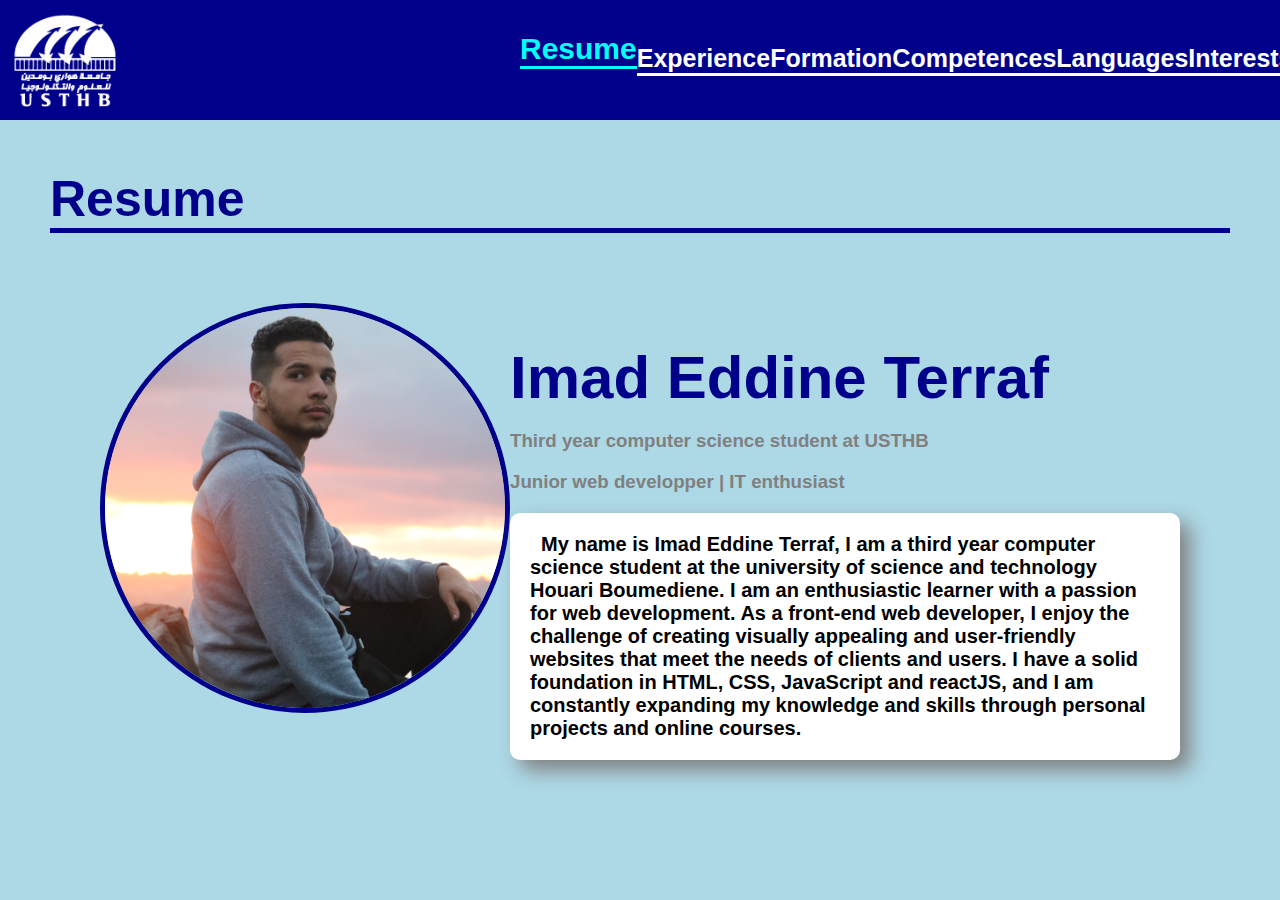
<file: pages/index.html>
<html lang="en">
<head>
    <meta charset="UTF-8">
    <meta http-equiv="X-UA-Compatible" content="IE=edge">
    <meta name="viewport" content="width=device-width, initial-scale=1.0">
    <title>Resume</title>
    <link rel="stylesheet" href="../styles/index.css">
</head>

<body>
    <div class="navBar">
        <a href="https://www.usthb.dz/fr" class="usthblink"><img src="../assets/logo-USTHB.png" alt="Logo de l'university usthb" class="logoUsthb"></a>
        

        <div class="pages">
            <a href="./index.html" class="page" id="selected">Resume</a>
            <a href="../pages/experience.html" class="page">Experience</a>
            <a href="../pages/formation.html" class="page">Formation</a>
            <a href="../pages/competences.html" class="page">Competences</a>
            <a href="../pages/languages.html" class="page">Languages</a>
            <a href="../pages/intrests.html" class="page">Interests</a>
            <a href="../pages/diverse.html" class="page">Diverse</a>
        </div>    
    </div>

    <div class="content">
        <h1 class="title">Resume</h1>
    </div>

    <div class="container">
        <div class="item1"><img src="../assets/IMG_9719.JPG" alt="my photo " id="myPhoto" ></div>
        
        <div class="item2">
            <h1 id="name">Imad Eddine Terraf</h1>
            <h3>Third year computer science student at USTHB</h3>
            <h3>Junior web developper | IT enthusiast</h3>
            <p>&nbsp; My name is Imad Eddine Terraf, I am a third year computer science student at the university of science and technology Houari Boumediene.
                I am an enthusiastic learner with a passion for web development. As a front-end web developer, I enjoy the challenge of creating visually appealing 
                and user-friendly websites that meet the needs of clients and users. I have a solid foundation in HTML, CSS, JavaScript and reactJS, and I am constantly
                expanding my knowledge and skills through personal projects and online courses.
            </p>
        </div>

        
    </div>

</body>
</html>
</file>
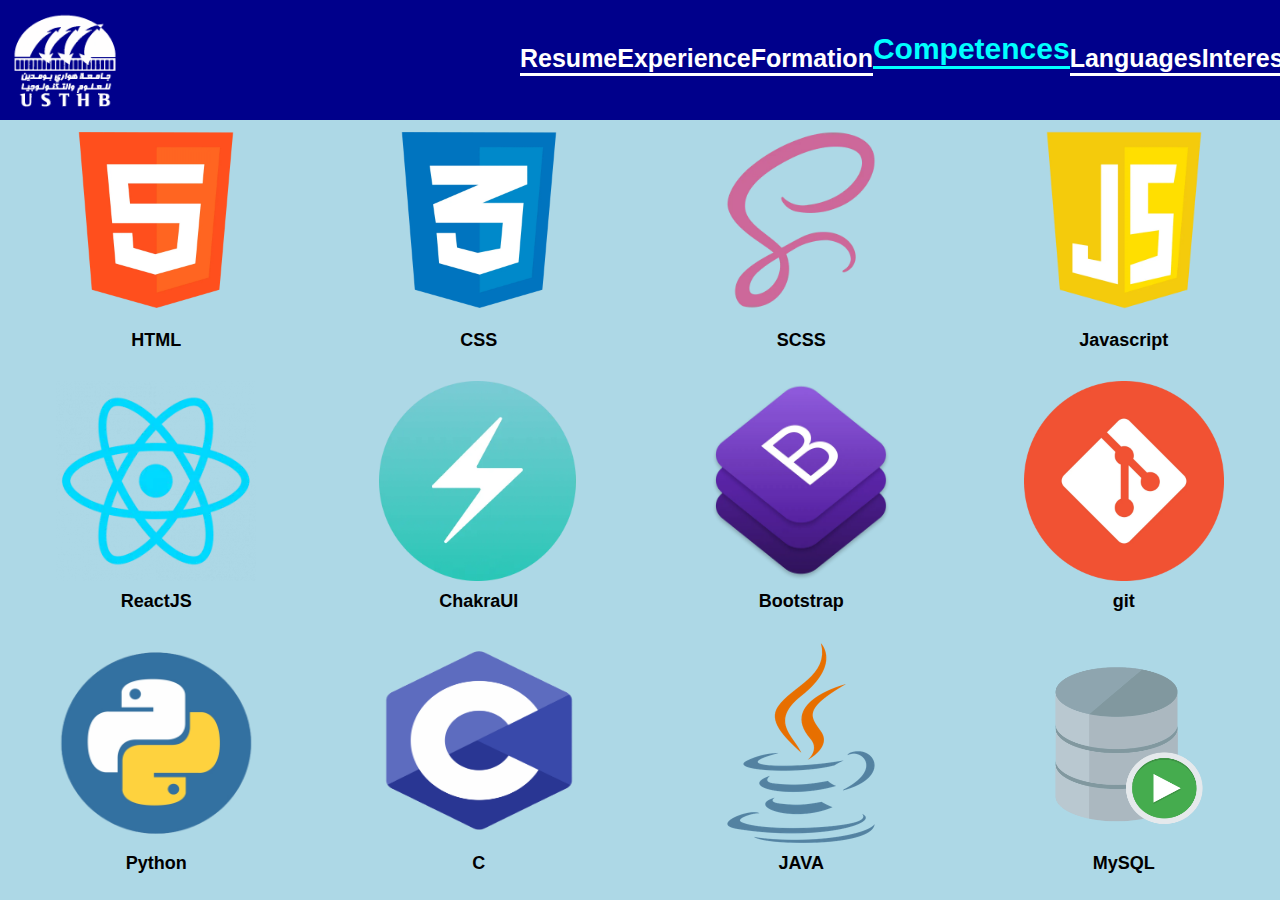
<file: pages/competences.html>
<html lang="en">
<head>
    <meta charset="UTF-8">
    <meta http-equiv="X-UA-Compatible" content="IE=edge">
    <meta name="viewport" content="width=device-width, initial-scale=1.0">
    <title>Competences</title>
    <link rel="stylesheet" href="../styles/comptences.css">
</head>
<body>
    <div class="navBar">
        <a href="https://www.usthb.dz/fr" class="usthblink"><img src="../assets/logo-USTHB.png" alt="Logo de l'university usthb" class="logoUsthb"></a>

        <div class="pages">
            <a href="../pages/index.html" class="page" >Resume</a>
            <a href="../pages/experience.html" class="page" >Experience</a>
            <a href="../pages/formation.html" class="page">Formation</a>
            <a href="./competences.html" class="page" id="selected">Competences</a>
            <a href="../pages/languages.html" class="page">Languages</a>
            <a href="../pages/intrests.html" class="page">Interests</a>
            <a href="../pages/diverse.html" class="page">Diverse</a>
        </div>    
    </div>

    <div class="content">
        <div class="grid">
            <div class="gridItem"> <img class="skill" src="../assets/html.png" ><div>HTML</div></div>
            <div class="gridItem"> <img class="skill" src="../assets/css.png" ><div>CSS</div></div>
            <div class="gridItem"> <img class="skill" src="../assets/scss.png" ><div>SCSS</div></div>
            <div class="gridItem"> <img class="skill" src="../assets/js.png" ><div>Javascript</div></div>
            <div class="gridItem"> <img class="skill" src="../assets/react.png" ><div>ReactJS</div></div>
            <div class="gridItem"> <img class="skill" src="../assets/chakra.png" ><div>ChakraUI</div></div>
            <div class="gridItem"> <img class="skill" src="../assets/bootstrap.png" ><div>Bootstrap</div></div>
            <div class="gridItem"> <img class="skill" src="../assets/git.png" ><div>git</div></div>
            <div class="gridItem"> <img class="skill" src="../assets/python.png" ><div>Python</div></div>
            <div class="gridItem"> <img class="skill" src="../assets/c.png" ><div>C</div></div>
            <div class="gridItem"> <img class="skill" src="../assets/java.png" ><div>JAVA</div></div>
            <div class="gridItem"> <img class="skill" src="../assets/sql.png" ><div>MySQL</div></div>


        </div>
    </div>
</body>
</html>
</file>
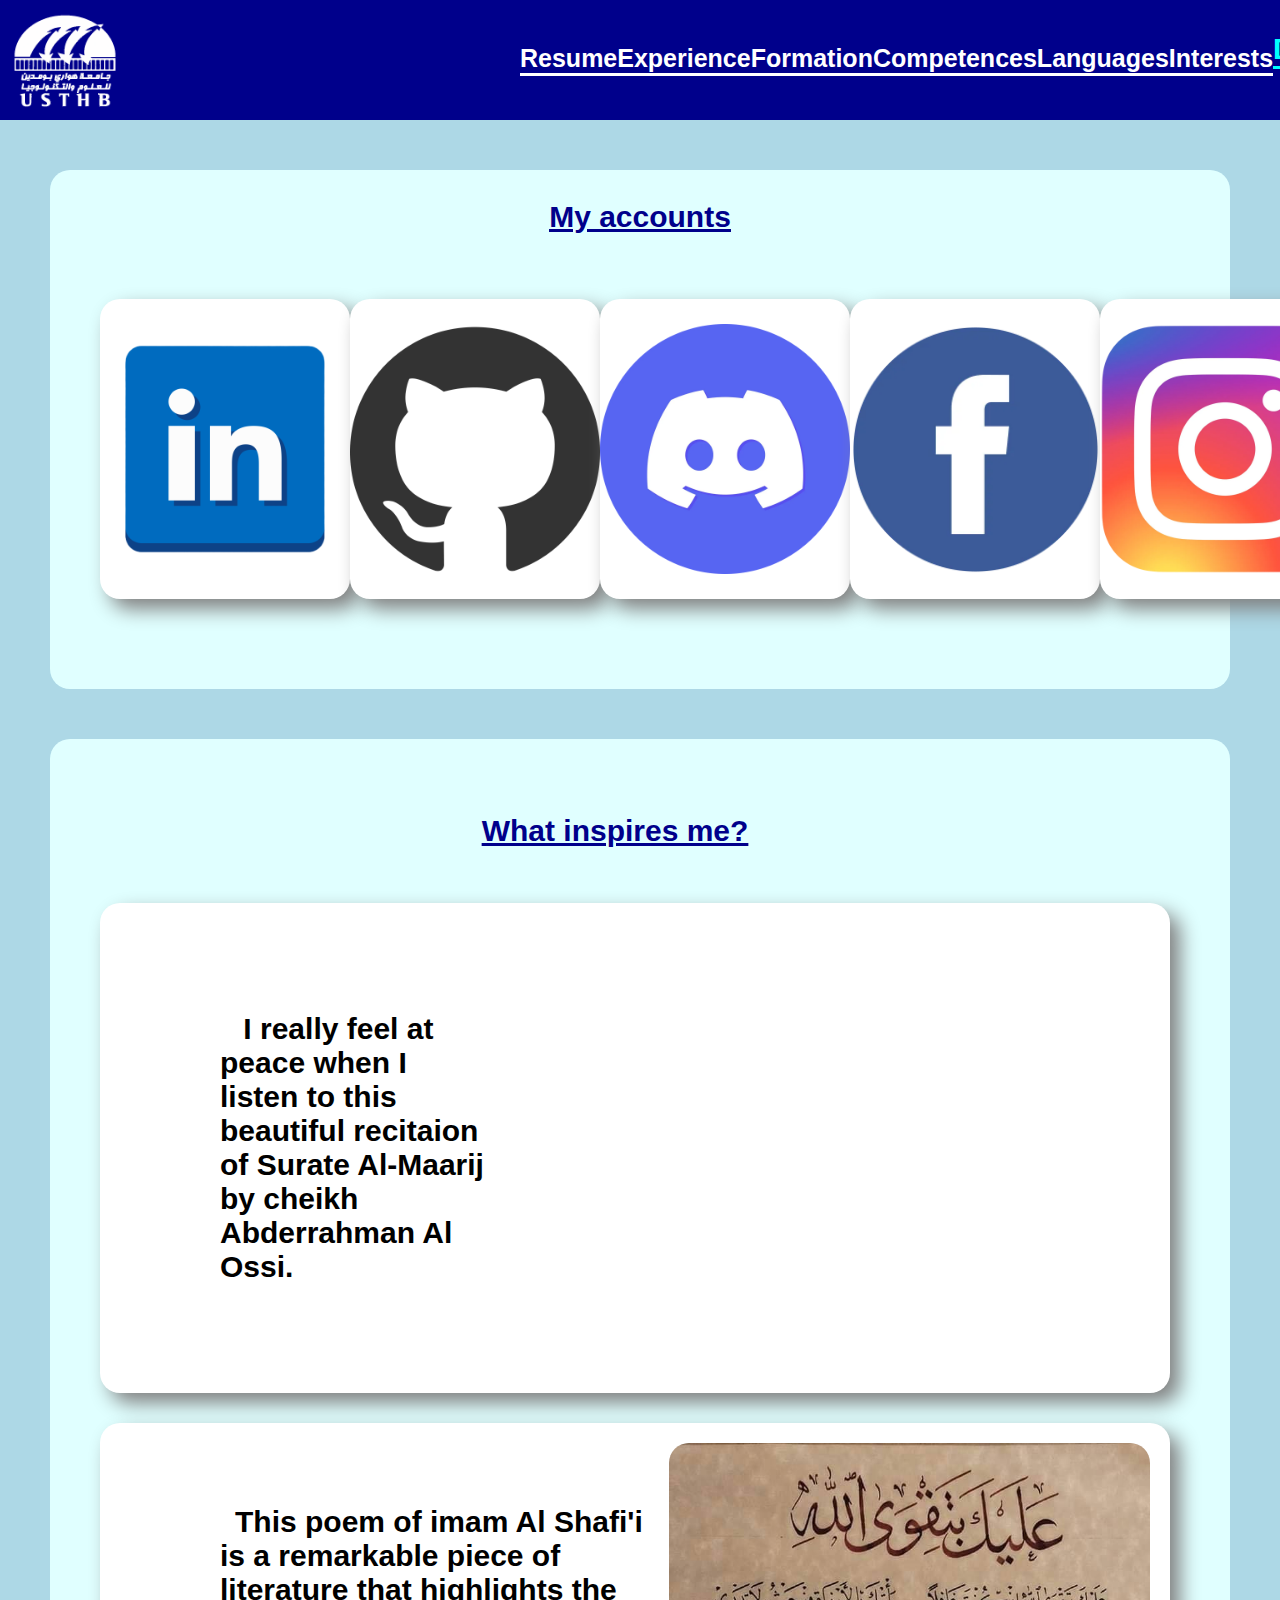
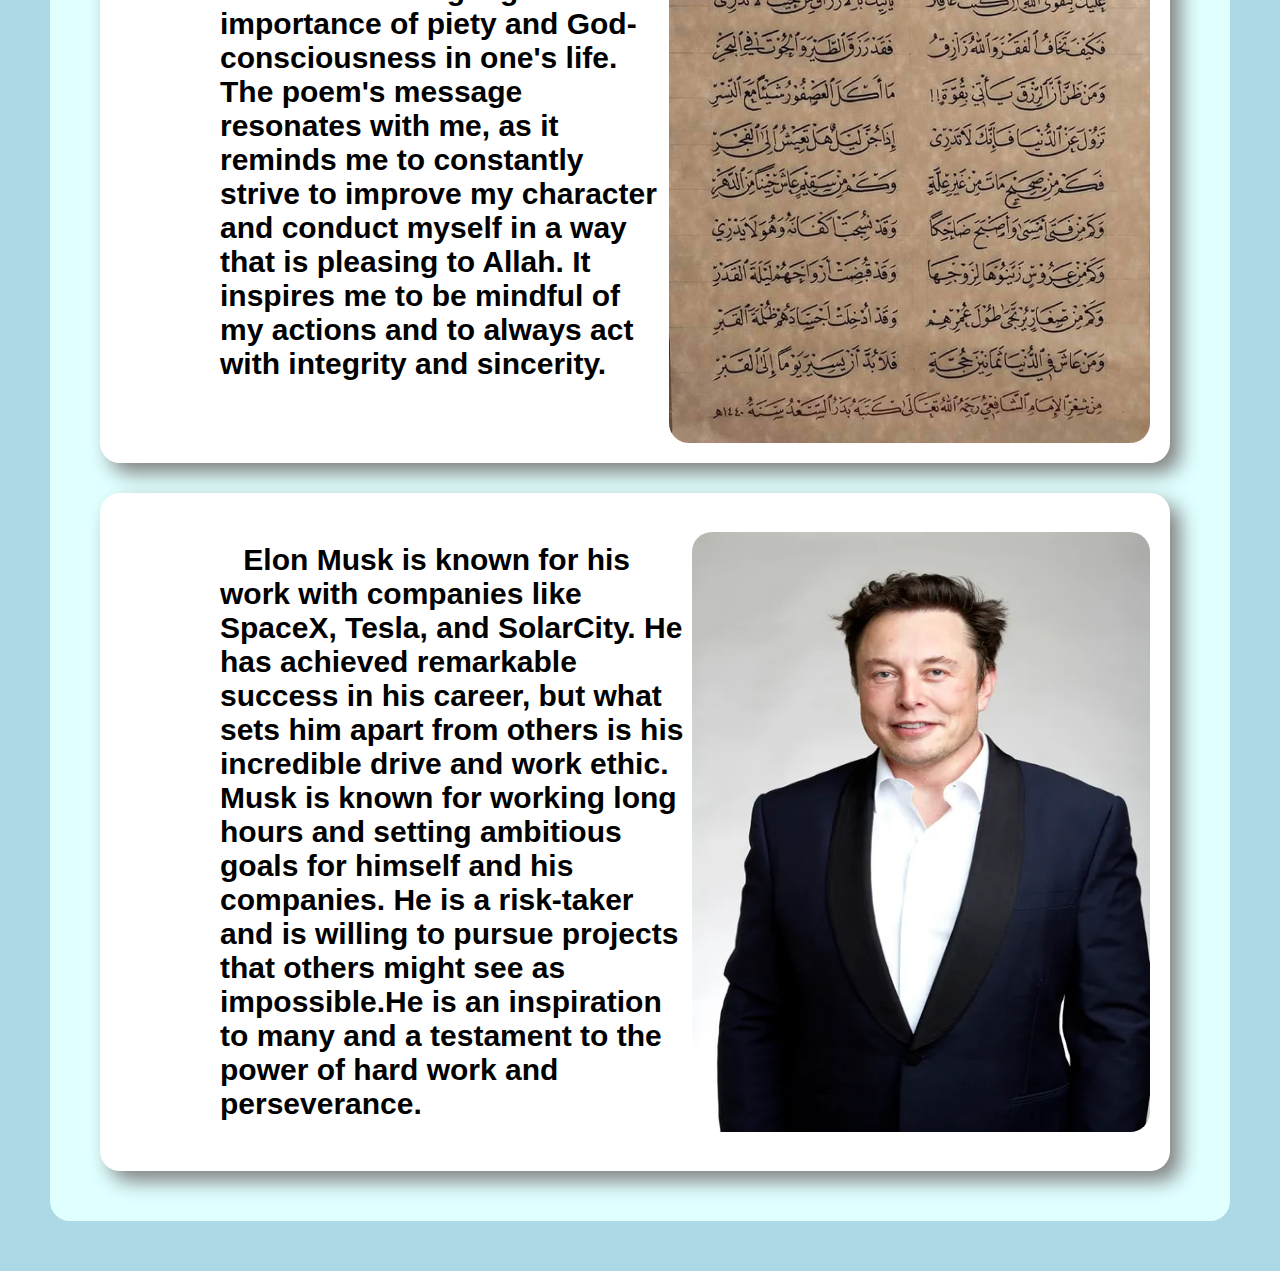
<file: pages/diverse.html>
<html lang="en">
<head>
    <meta charset="UTF-8">
    <meta http-equiv="X-UA-Compatible" content="IE=edge">
    <meta name="viewport" content="width=device-width, initial-scale=1.0">
    <title>Diverse</title>
    <link rel="stylesheet" href="../styles/diverse.css">
</head>
<body>
    <div class="navBar">
        <a href="https://www.usthb.dz/fr" class="usthblink"><img src="../assets/logo-USTHB.png" alt="Logo de l'university usthb" class="logoUsthb"></a>

        <div class="pages">
            <a href="../pages/index.html" class="page" >Resume</a>
            <a href="../pages/experience.html" class="page" >Experience</a>
            <a href="../pages/formation.html" class="page" >Formation</a>
            <a href="../pages/competences.html" class="page">Competences</a>
            <a href="../pages/languages.html" class="page">Languages</a>
            <a href="../pages/intrests.html" class="page">Interests</a>
            <a href="./diverse.html" class="page" id="selected">Diverse</a>
            
        </div>    
    </div>

    <div class="content">

        <div class="sm">
            <h2>My accounts</h2>

            <div class="accounts">
                <div class="account"><a href="https://www.linkedin.com/in/imad-eddine-terraf-745a0b201/"><img src="../assets/linkedin.png" ></a></div>
                <div class="account"><a href="https://github.com/Imad-t"><img src="../assets/github.png" ></a></div>
                <div class="account"><a href="https://discordapp.com/users/imadT#0549"><img src="../assets/discord.png" ></a></div>  
                <div class="account"><a href="https://www.facebook.com/imad.terraf/"><img src="../assets/facebook.png" ></a></div>
                <div class="account"><a href="https://www.instagram.com/i_mad.t/"><img src="../assets/ig.png" ></a></div>
                   
            </div>

        </div>

        <div class="inspirations">
            <h2>What inspires me?</h2>
            <div class="inspiration">
                <p>&ensp; I really feel at peace when I listen to this beautiful recitaion of Surate Al-Maarij by cheikh Abderrahman Al Ossi.</p>
                <iframe width="1080" height="450" src="https://www.youtube.com/embed/PG58shi8oco" title="YouTube video player" frameborder="0" allow="accelerometer; autoplay; clipboard-write; encrypted-media; gyroscope; picture-in-picture; web-share" allowfullscreen></iframe>
            </div>
            <div class="inspiration">
                <p>&ensp;This poem of imam Al Shafi'i is a remarkable piece of literature that highlights the
                   importance of piety and God-consciousness in one's life. The poem's message resonates
                   with me, as it reminds me to constantly strive to improve my character and conduct myself in
                   a way that is pleasing to Allah. It inspires me to be mindful of my actions and to always act
                   with integrity and sincerity.</p>
                <img src="../assets/taqwa.png" id="taqwa">
            </div>
            <div class="inspiration">
                <p>&ensp; Elon Musk is known for his work with companies like SpaceX, Tesla, and SolarCity. He has 
                    achieved remarkable success in his career, but what sets him apart from
                    others is his incredible drive and work ethic. Musk is known for working long hours and
                    setting ambitious goals for himself and his companies. He is a risk-taker and is willing 
                    to pursue projects that others might see as impossible.He is an inspiration to many and a 
                    testament to the power of hard work and perseverance.
                </p>
                <img src="../assets/elon.png" id="elon" >

            </div>
          
        </div>

    </div>
</body>
</html>
</file>
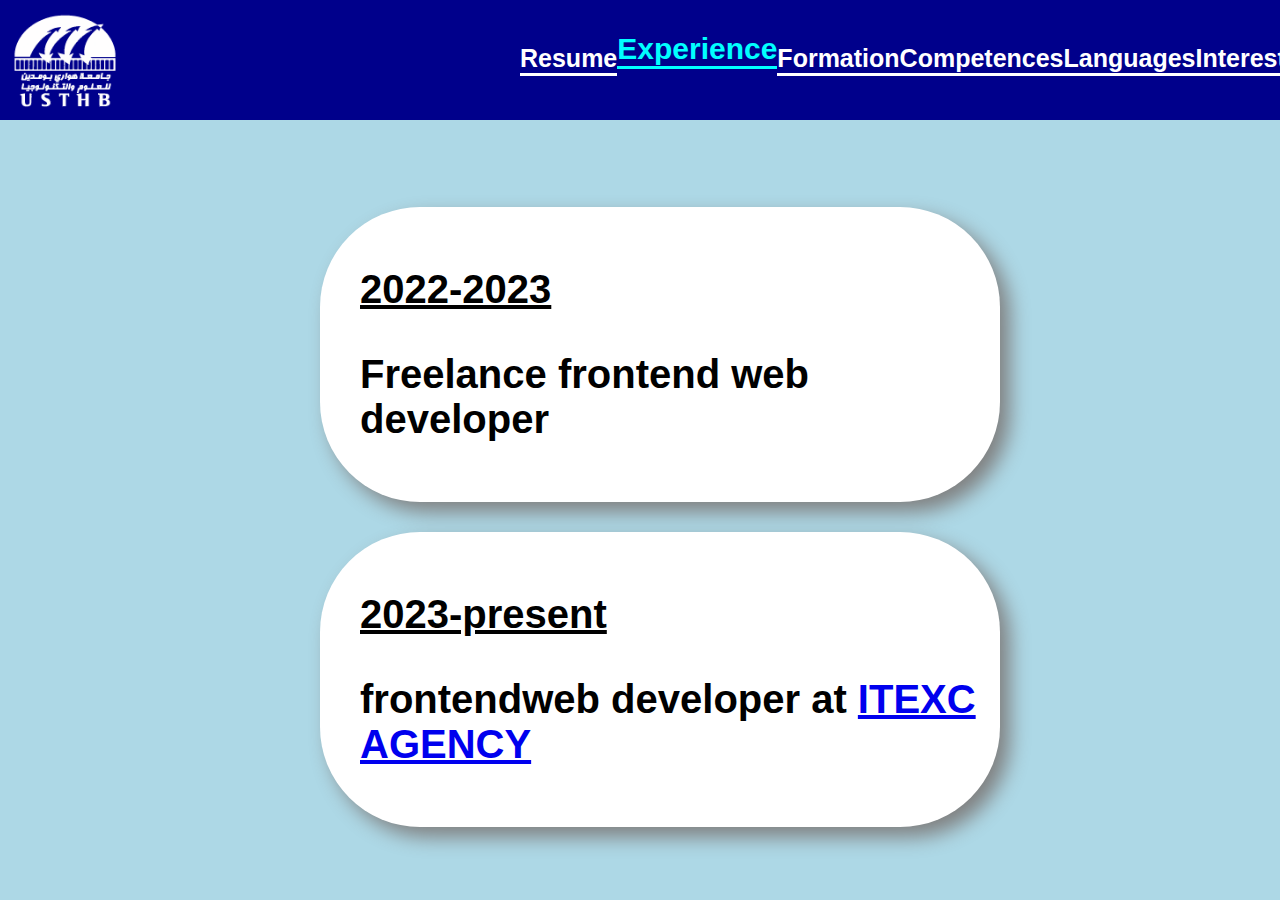
<file: pages/experience.html>
<html lang="en">
<head>
    <meta charset="UTF-8">
    <meta http-equiv="X-UA-Compatible" content="IE=edge">
    <meta name="viewport" content="width=device-width, initial-scale=1.0">
    <title>Experience</title>
    <link rel="stylesheet" href="../styles/experience.css">
</head>
<body>
    <div class="navBar">
        <a href="https://www.usthb.dz/fr" class="usthblink"><img src="../assets/logo-USTHB.png" alt="Logo de l'university usthb" class="logoUsthb"></a>

        <div class="pages">
            <a href="../pages/index.html" class="page" >Resume</a>
            <a href="./experience.html" class="page" id="selected">Experience</a>
            <a href="../pages/formation.html" class="page">Formation</a>
            <a href="../pages/competences.html" class="page">Competences</a>
            <a href="../pages/languages.html" class="page">Languages</a>
            <a href="../pages/intrests.html" class="page">Interests</a>
            <a href="../pages/diverse.html" class="page">Diverse</a>
        </div>    
    </div>

    <div class="content">
        <ul >
            <li class="line"><div class="exp"> 
                <p class="period">2022-2023</p>
                <p>Freelance frontend web developer</p>
                
            </div></li>
            <li class="line"><div class="exp">
                <p class="period">2023-present</p>
                <p>frontendweb developer at <a href="https://dz.linkedin.com/company/itexcagency">ITEXC AGENCY</a></p>
            </div></li>
        </ul>
    </div>
</body>
</html>
</file>
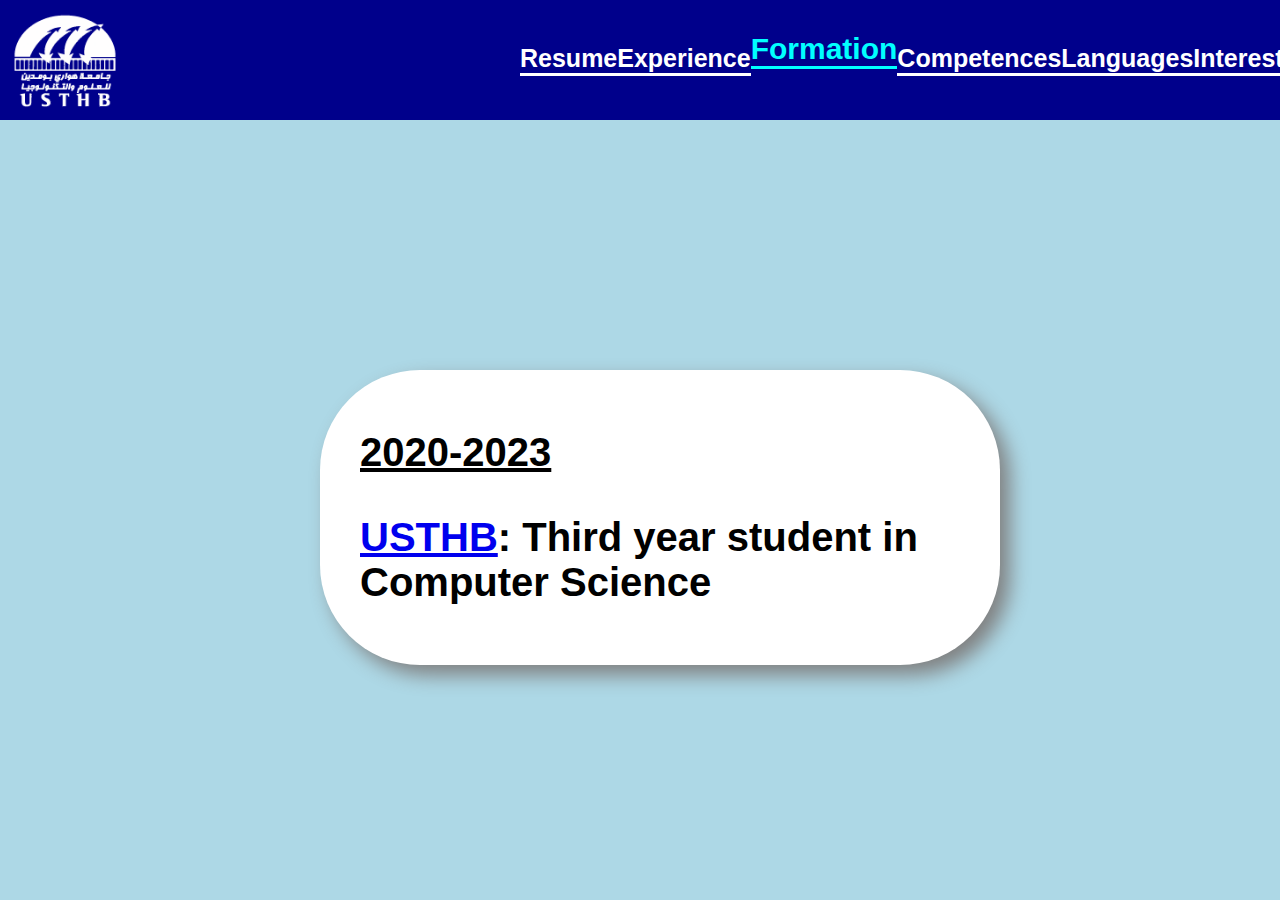
<file: pages/formation.html>
<html lang="en">
<head>
    <meta charset="UTF-8">
    <meta http-equiv="X-UA-Compatible" content="IE=edge">
    <meta name="viewport" content="width=device-width, initial-scale=1.0">
    <title>Formation</title>
    <link rel="stylesheet" href="../styles/formation.css">
</head>
<body>
    <div class="navBar">
        <a href="https://www.usthb.dz/fr" class="usthblink"><img src="../assets/logo-USTHB.png" alt="Logo de l'university usthb" class="logoUsthb"></a>

        <div class="pages">
            <a href="../pages/index.html" class="page" >Resume</a>
            <a href="../pages/experience.html" class="page" >Experience</a>
            <a href="./formation.html" class="page" id="selected">Formation</a>
            <a href="../pages/competences.html" class="page">Competences</a>
            <a href="../pages/languages.html" class="page">Languages</a>
            <a href="../pages/intrests.html" class="page">Interests</a>
            <a href="../pages/diverse.html" class="page">Diverse</a>
        </div>    
    </div>

    <div class="content" >
        <ul >
            <li class="line"><div class="formation">
                <p class="period">2020-2023</p>
                <p><a href="https://www.usthb.dz/fr">USTHB</a>: Third year student in Computer Science</p>
            </div></li>
        </ul>
    </div>
</body>
</html>
</file>
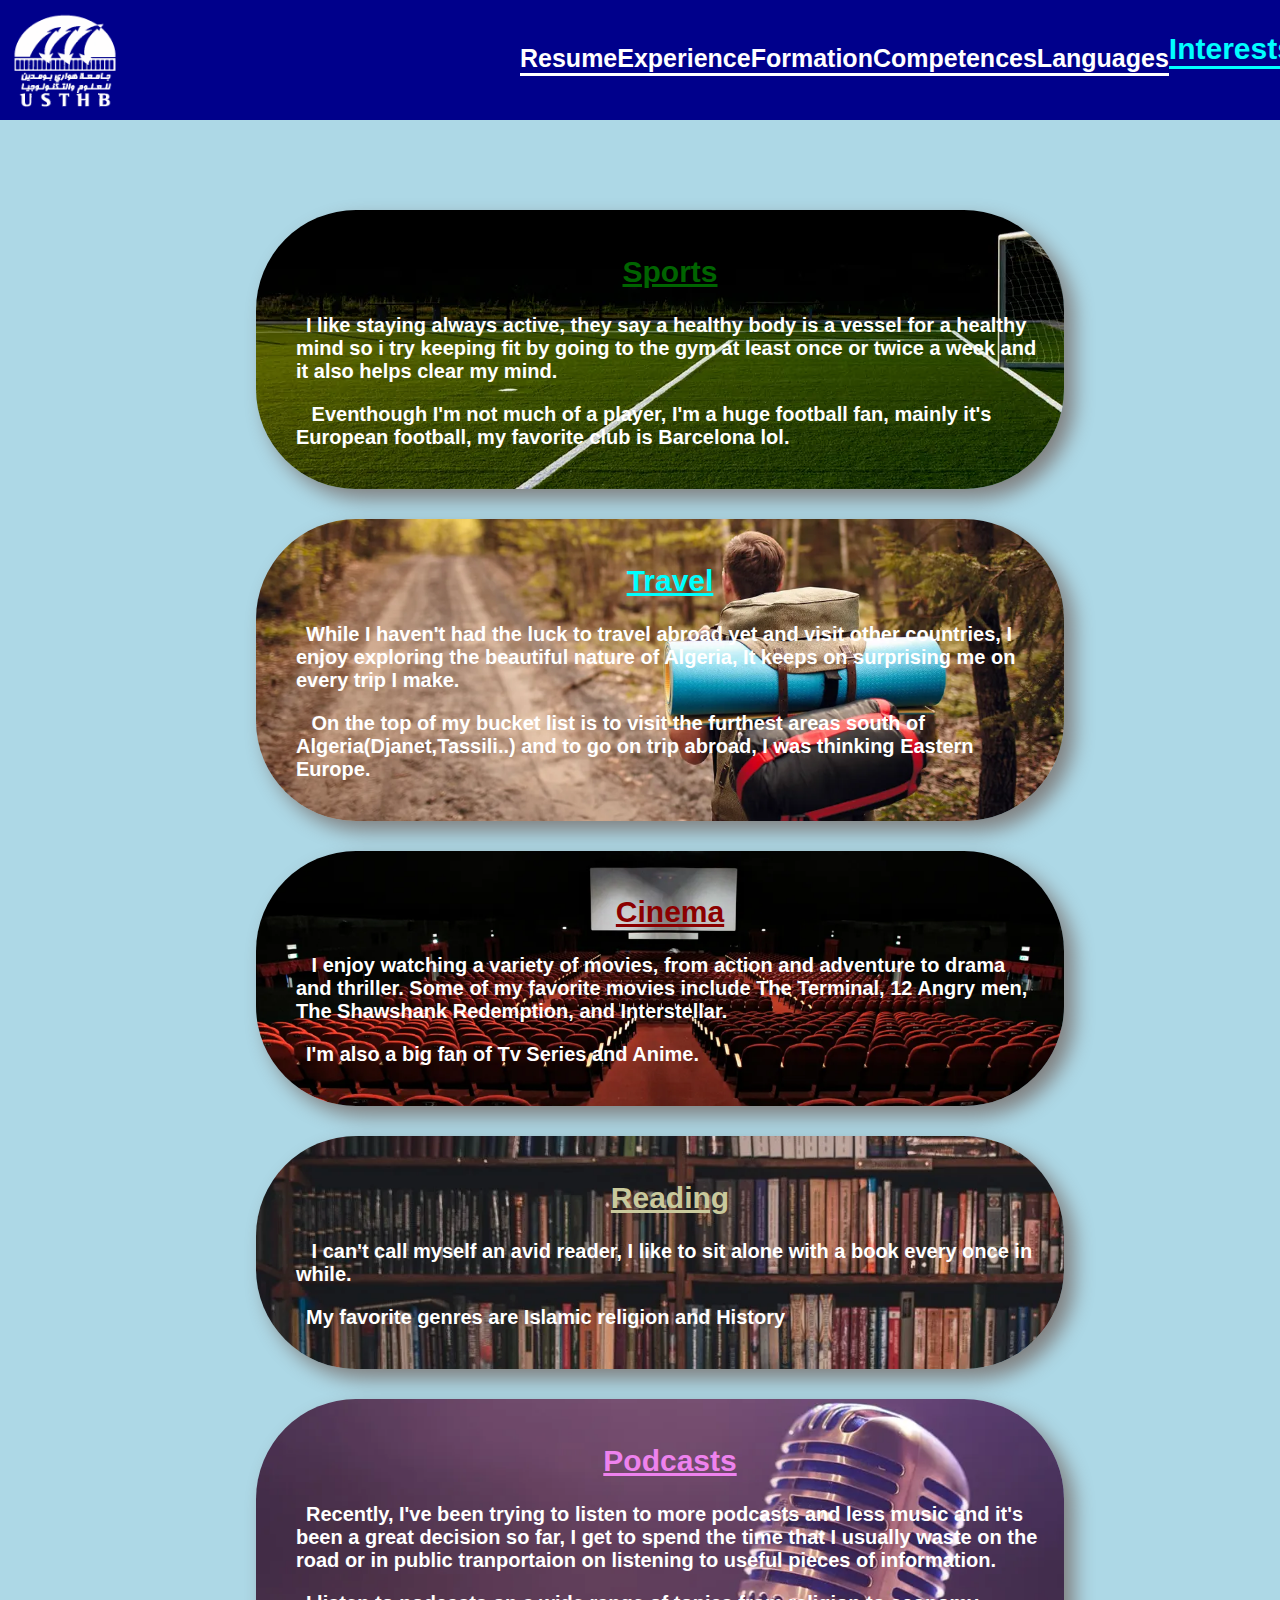
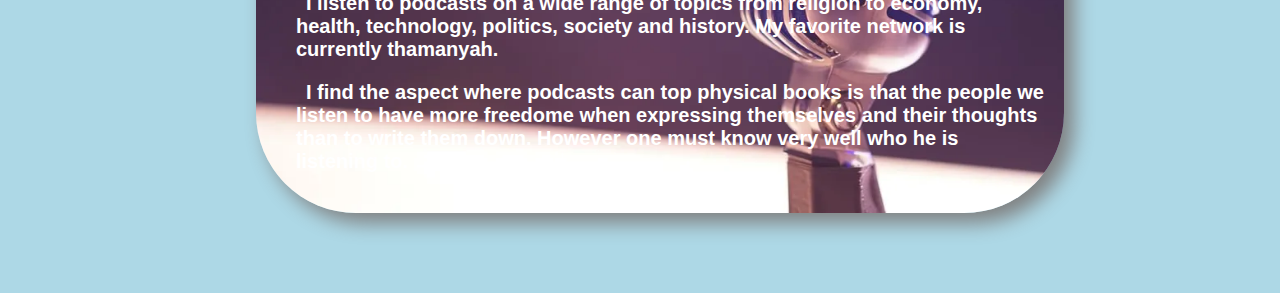
<file: pages/intrests.html>
<html lang="en">
<head>
    <meta charset="UTF-8">
    <meta http-equiv="X-UA-Compatible" content="IE=edge">
    <meta name="viewport" content="width=device-width, initial-scale=1.0">
    <title>interests</title>
    <link rel="stylesheet" href="../styles/intrests.css">
</head>
<body>
    <div class="navBar">
        <a href="https://www.usthb.dz/fr" class="usthblink"><img src="../assets/logo-USTHB.png" alt="Logo de l'university usthb" class="logoUsthb"></a>

        <div class="pages">
            <a href="../pages/index.html" class="page" >Resume</a>
            <a href="../pages/experience.html" class="page" >Experience</a>
            <a href="../pages/formation.html" class="page" >Formation</a>
            <a href="../pages/competences.html" class="page">Competences</a>
            <a href="../pages/languages.html" class="page">Languages</a>
            <a href="./intrests.html" class="page" id="selected">Interests</a>
            <a href="../pages/diverse.html" class="page">Diverse</a>
        </div>    
    </div>

    <div class="content" >
        <ul >
            <li class="line" id="sports"><div class="interest" >
                <h2 id="s">Sports</h2>
                <p> &ensp;I like staying always active, they say a healthy body is a vessel for a healthy mind
                    so i try keeping fit by going to the gym at least once or twice a week and it also helps 
                    clear my mind.
                </p>
                <p>&ensp; Eventhough I'm not much of a player, I'm a huge football fan, mainly it's European
                 football, my favorite club is Barcelona lol.
                </p>

            </div></li>

            <li class="line" id="travel"><div class="interest" >
                <h2 id="t">Travel</h2>
                <p> &ensp;While I haven't had the luck to travel abroad yet and visit other countries, I enjoy exploring
                    the beautiful nature of Algeria, It keeps on surprising me on every trip I make.
                </p>
                <p>&ensp; On the top of my bucket list is to visit the furthest areas south of Algeria(Djanet,Tassili..)
                    and to go on trip abroad, I was thinking Eastern Europe.
                </p>
            </div></li>

            <li class="line" id="cinema"><div class="interest" >
                <h2 id="c">Cinema</h2>
                <p>&ensp; I enjoy watching a variety of movies, from action and adventure to drama and thriller. 
                    Some of my favorite movies include The Terminal, 12 Angry men, The Shawshank Redemption, and Interstellar.
                </p>
                <p>&ensp;I'm also a big fan of Tv Series and Anime.</p>
            </div></li>

            <li class="line" id="reading"><div class="interest" >
                <h2 id="r">Reading</h2>
                <p>&ensp; I can't call myself an avid reader, I like to sit alone with a book every once in while.
                </p>
                <p>&ensp;My favorite genres are Islamic religion and History</p>
            </div></li>

            <li class="line" id="podcasts"><div class="interest" >
                <h2 id="p">Podcasts</h2>
                <p>&ensp;Recently, I've been trying to listen to more podcasts and less music and it's been a great
                    decision so far, I get to spend the time that I usually waste on the road or in public tranportaion on
                    listening to useful pieces of information.
                </p>
                <p>&ensp;I listen to podcasts on a wide range of topics from religion to economy, health, technology,
                    politics, society and history. My favorite network is currently thamanyah.
                </p>
                <p>&ensp;I find the aspect where podcasts can top physical books is that the people we listen to 
                    have more freedome when expressing themselves and their thoughts than to write them down. However
                    one must know very well who he is listening to.
                </p>
                
            </div></li>

        </ul>
    </div>
</body>
</html>
</file>
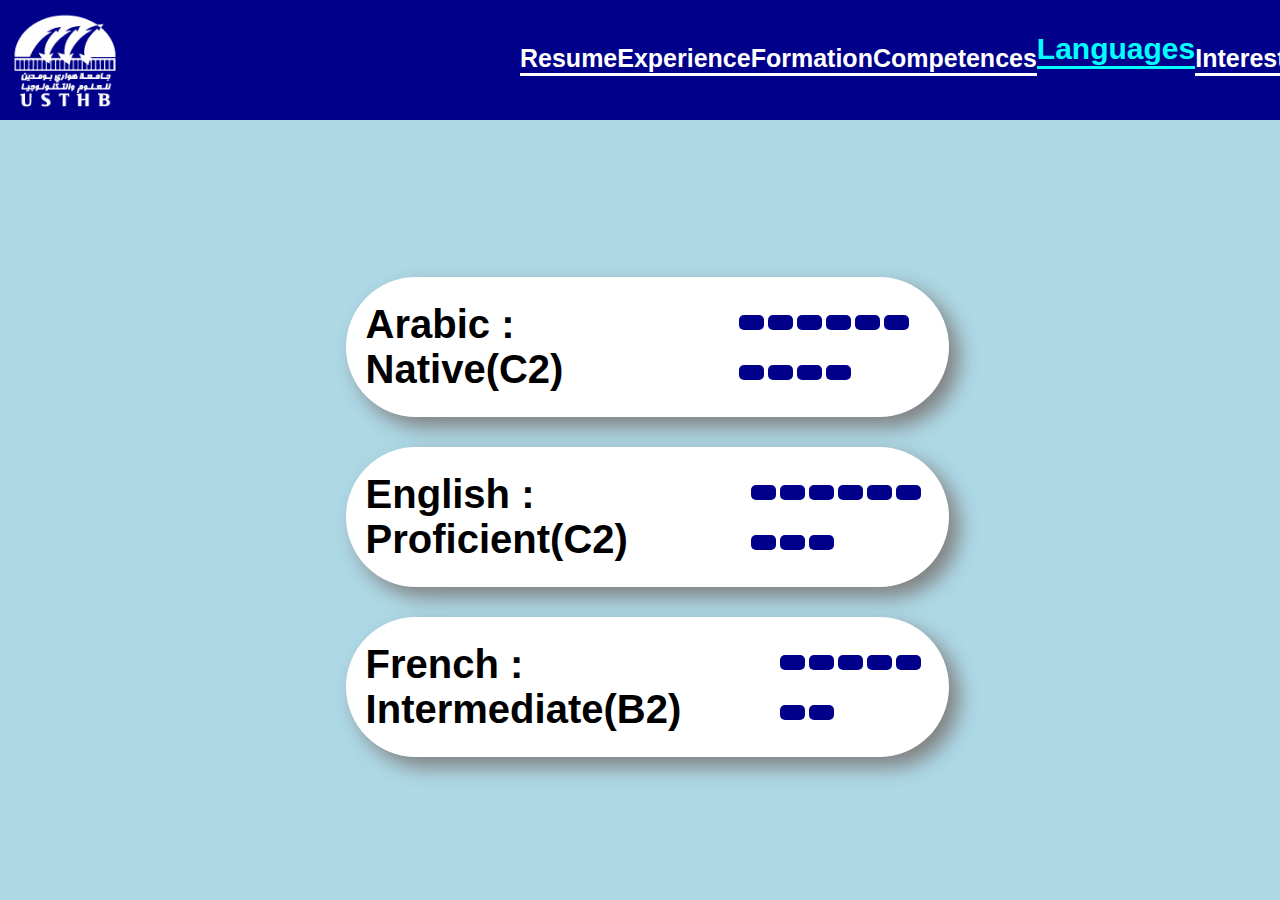
<file: pages/languages.html>
<html lang="en">
<head>
    <meta charset="UTF-8">
    <meta http-equiv="X-UA-Compatible" content="IE=edge">
    <meta name="viewport" content="width=device-width, initial-scale=1.0">
    <title>Languages</title>
    <link rel="stylesheet" href="../styles/languages.css">
</head>
<body>
    <div class="navBar">
        <a href="https://www.usthb.dz/fr" class="usthblink"><img src="../assets/logo-USTHB.png" alt="Logo de l'university usthb" class="logoUsthb"></a>

        <div class="pages">
            <a href="../pages/index.html" class="page" >Resume</a>
            <a href="../pages/experience.html" class="page" >Experience</a>
            <a href="../pages/formation.html" class="page" >Formation</a>
            <a href="../pages/competences.html" class="page" >Competences</a>
            <a href="./languages.html" class="page" id="selected">Languages</a>
            <a href="../pages/intrests.html" class="page">Interests</a>
            <a href="../pages/diverse.html" class="page">Diverse</a>
        </div>    
    </div>

    <div class="content">
        <ul >
            <li class="line"><div class="lang">Arabic : Native(C2)</div>
                <div class="scale">
                <div class="scale-level"></div>
                <div class="scale-level"></div>
                <div class="scale-level"></div>
                <div class="scale-level"></div>
                <div class="scale-level"></div>
                <div class="scale-level"></div>
                <div class="scale-level"></div>
                <div class="scale-level"></div>
                <div class="scale-level"></div>
                <div class="scale-level"></div>
              </div></li>
            <li class="line"><div class="lang">English : Proficient(C2)</div>
                <div class="scale">
                <div class="scale-level"></div>
                <div class="scale-level"></div>
                <div class="scale-level"></div>
                <div class="scale-level"></div>
                <div class="scale-level"></div>
                <div class="scale-level"></div>
                <div class="scale-level"></div>
                <div class="scale-level"></div>
                <div class="scale-level"></div>
              </div></li>
            <li class="line"><div class="lang">French : Intermediate(B2)</div>
                <div class="scale"> 
                <div class="scale-level"></div>
                <div class="scale-level"></div>
                <div class="scale-level"></div>
                <div class="scale-level"></div>
                <div class="scale-level"></div>
                <div class="scale-level"></div>
                <div class="scale-level"></div>
                

                
              </div></li>
        </ul>
    </div>
</body>
</html>
</file>
<file: styles/index.css>
body{
    margin: 0;
    font-family: sans-serif ;
    background-color: lightblue;

}

.navBar{
    display: flex;
    flex-direction: row;
    justify-content: space-between;
    height: 120px;
    background-color: darkblue;
    margin: 0 0 0 0;
}

.logoUsthb{
    padding: 5px 5px 5px 10px;
    margin-right: 400px;
    height: 110px;
    width: 110px;
    
}
.usthblink{
    width: 120px;
    margin-right: 400px;
}

.pages{
    display: flex;
    flex-grow: 1;
    flex-direction: row;
    align-items: center;
    justify-content: space-evenly;
    width: max-content;
    
}
.page{
    font-size: 25px;
    font-weight: 600;
    text-decoration: none;
    color:white;
    border-bottom: 3px solid white;

}
.page:hover{
    transform: scale(1.2);
}
#selected{
    color: cyan;    
    border-bottom: 3px solid cyan;
    font-size: 30px;
    transform: translateY(-10px);
}
.title{
    font-size: 50px;
    margin: 50px;
    color: darkblue;
    border-bottom: 5px solid darkblue;
}

.container{
    display: flex;
    padding: 20px 100px;
    
}

#myPhoto{
    height: 400px;
    width: 400px;
    border: 5px solid darkblue;
    border-radius: 50%;
}

.item1{
    flex: 1;
}
.item2{
    flex:2;
}

#name{
    font-size: 60px;
    margin-bottom: -1px;
    color: darkblue;
}
h3{
    color: gray;
}
p{ 
    background-color: white;
    box-shadow: 10px 10px 20px gray;
    border-radius: 10px;
    padding: 20px;
    font-size: 20px;
    font-weight: 600;
}
</file>
<file: styles/comptences.css>
body{
    margin: 0;
    font-family: sans-serif ;
    background-color: lightblue;

}

.navBar{
    display: flex;
    flex-direction: row;
    justify-content: space-between;
    height: 120px;
    background-color: darkblue;
    margin: 0 0 0 0;
}

.logoUsthb{
    padding: 5px 5px 5px 10px;
    margin-right: 400px;
    height: 110px;
    width: 110px;
}
.usthblink{
    width: 120px;
    margin-right: 400px;
}

.pages{
    display: flex;
    flex-grow: 1;
    flex-direction: row;
    align-items: center;
    justify-content: space-evenly;
    width: max-content;
    
}
.page{
    font-size: 25px;
    font-weight: 600;
    text-decoration: none;
    color:white;
    border-bottom: 3px solid white;

}
.page:hover{
    transform: scale(1.2);
}
#selected{
    color: cyan;    
    border-bottom: 3px solid cyan;
    font-size: 30px;
    transform: translateY(-10px);
}

.grid{
    display: grid;
    grid-template-columns: repeat(4, 1fr);
    grid-template-rows: repeat(3, 1fr);
    height: 86vh;
    gap: 10px;
    background-color: lightblue;

}

.gridItem{
display: flex;
flex-direction: column;
align-items: center;
font-size: 18px;
font-weight: 600;
}

.skill{
    height: 200px;
    width: 200px;
    padding-bottom: 10px ;
}
.skill:hover{
    transform: scale(1.05);
}

@media (max-width: 1200px) {
    .grid {
        display: grid;
        grid-template-columns: repeat(3, 1fr);
        grid-template-rows: repeat(4, 1fr);
        height: 86vh;
        gap: 10px;
        background-color: lightblue;
    }
  }
  @media (max-width: 720px) {
    .grid {
        display: grid;
        grid-template-columns: repeat(2, 1fr);
        grid-template-rows: repeat(6, 1fr);
        height: 86vh;
        gap: 10px;
        background-color: lightblue;
    }
  }
</file>
<file: styles/diverse.css>
body{
    margin: 0;
    font-family: sans-serif ;
    background-color: lightblue;

}

.navBar{
    display: flex;
    flex-direction: row;
    justify-content: space-between;
    height: 120px;
    background-color: darkblue;
    margin: 0 0 0 0;
}

.logoUsthb{
    padding: 5px 5px 5px 10px;
    margin-right: 400px;
    height: 110px;
    width: 110px;
}
.usthblink{
    width: 120px;
    margin-right: 400px;
}

.pages{
    display: flex;
    flex-grow: 1;
    flex-direction: row;
    align-items: center;
    justify-content: space-evenly;
    width: max-content;
    
}
.page{
    font-size: 25px;
    font-weight: 600;
    text-decoration: none;
    color:white;
    border-bottom: 3px solid white;

}
.page:hover{
    transform: scale(1.2);
}
#selected{
    color: cyan;    
    border-bottom: 3px solid cyan;
    font-size: 30px;
    transform: translateY(-10px);
}

.sm{
    color: darkblue;
    text-align: center;
    font-size: 30px;
    font-weight: 800px;
    text-decoration: underline;
    background-color: lightcyan;
    margin: 50px;
    padding: 5px 0 50px 0;
    border-radius: 20px;    
}
.accounts{
    display: flex;
    flex-direction: row;
    justify-content: space-around;
    background-color: lightcyan;
    border-radius: 20px;
    padding: 0 50px;

}
.account{
    width: 300px;
    height: 300px;
    background-color: white;
    text-align: center;
    margin: 40px 0;
    border-radius: 20px;
    display: flex;
    justify-content: center;
    align-items: center;
    box-shadow: 10px 10px 20px gray;
}
.account:hover{
    transform: scale(1.05);
}
img{
    height: 250px;
    width: 250px;
}

.inspirations{
    background-color: lightcyan;
    display: flex;
    flex-direction: column;
    margin: 50px;
    border-radius: 20px;
    padding: 50px;
    padding-right: 100px;
    gap: 30px;

}
.inspiration{
    width: 100%;
    background-color:   white;
    display: flex;
    flex-direction: row;
    align-items: center;
    justify-content: space-between;
    padding: 20px;
    border-radius: 20px;
    box-shadow: 10px 10px 20px gray;
    font-size: 30px;
    font-weight: bolder;

}
iframe{
    border-radius: 10px;
    margin-left: 100px;
}
h2{
    color: darkblue;
    text-decoration: underline;
    text-align: center ;
    font-size: 30px;
    font-weight: 800;
}

#taqwa{
    height: 600px;
    width: 500px;
    border-radius: 20px;
}
p{
    width: 50%;
    padding-left: 100px;
    text-align:left;
}
#elon{
    border-radius: 20px;
    height: 600px;
    width: 500px;
}
</file>
<file: styles/experience.css>
body{
    margin: 0;
    font-family: sans-serif ;
    background-color: lightblue;

}

.navBar{
    display: flex;
    flex-direction: row;
    justify-content: space-between;
    height: 120px;
    background-color: darkblue;
    margin: 0 0 0 0;
}

.logoUsthb{
    padding: 5px 5px 5px 10px;
    margin-right: 400px;
    height: 110px;
    width: 110px;
}
.usthblink{
    width: 120px;
    margin-right: 400px;
}

.pages{
    display: flex;
    flex-grow: 1;
    flex-direction: row;
    align-items: center;
    justify-content: space-evenly;
    width: max-content;
    
}
.page{
    font-size: 25px;
    font-weight: 600;
    text-decoration: none;
    color:white;
    border-bottom: 3px solid white;

}
.page:hover{
    transform: scale(1.2);
}
#selected{
    color: cyan;    
    border-bottom: 3px solid cyan;
    font-size: 30px;
    transform: translateY(-10px);
}

.title{
    font-size: 50px;
    margin: 50px;
    color: darkblue;
    border-bottom: 5px solid darkblue;
}

.content{
    display: flex;
    align-content: center;
}
ul{
    display: flex;
    flex-direction: column;
    justify-content: center;
    height:76vh;
    width: 100%;
    font-size: 40px;
    font-weight: 600;
    list-style: none;
    padding: 0;
}
li{
    display: flex;
    align-items: center;
    background-color: white;
    width: 50%;
    margin-top: 30;
    margin-left: 25%;
    padding: 20px;
    border-radius: 100px;
    box-shadow: 10px 10px 20px gray;
}
li:hover{transform: scale(1.05);}


.exp{
    padding-left: 20px;
    width: 100%;
}
.period{
    text-decoration: underline;
}
.scale {
    display: flex;
    align-items: center;
    height: 100px;
    margin-left: 40px;
  }
  
  .scale-level {
    width: 25px;
    height: 15px;
    background-color: darkblue;
    border-radius: 5px;
    margin: 2px;
  }
</file>
<file: styles/formation.css>
body{
    margin: 0;
    font-family: sans-serif ;
    background-color: lightblue;

}

.navBar{
    display: flex;
    flex-direction: row;
    justify-content: space-between;
    height: 120px;
    background-color: darkblue;
    margin: 0 0 0 0;
}

.logoUsthb{
    padding: 5px 5px 5px 10px;
    margin-right: 400px;
    height: 110px;
    width: 110px;
}
.usthblink{
    width: 120px;
    margin-right: 400px;
}

.pages{
    display: flex;
    flex-grow: 1;
    flex-direction: row;
    align-items: center;
    justify-content: space-evenly;
    width: max-content;
    
}
.page{
    font-size: 25px;
    font-weight: 600;
    text-decoration: none;
    color:white;
    border-bottom: 3px solid white;

}
.page:hover{
    transform: scale(1.2);
}
#selected{
    color: cyan;    
    border-bottom: 3px solid cyan;
    font-size: 30px;
    transform: translateY(-10px);
}

.content{
    display: flex;
    justify-content: center;
}
ul{
    display: flex;
    flex-direction: column;
    justify-content: center;
    height:76vh;
    width: 100%;
    font-size: 40px;
    font-weight: 600;
    list-style: none;
    padding: 0;
}
li{
    display: flex;
    align-items: center;
    background-color: white;
    width: 50%;
    margin-top: 30;
    margin-left: 25%;
    padding: 20px;
    border-radius: 100px;
    box-shadow: 10px 10px 20px gray;
}
li:hover{transform: scale(1.05);}


.formation{
    padding-left: 20px;
    width: 100%;
}
.scale {
    display: flex;
    align-items: center;
    height: 100px;
    margin-left: 40px;
  }
  .period{
    text-decoration: underline;
}
  
  .scale-level {
    width: 25px;
    height: 15px;
    background-color: darkblue;
    border-radius: 5px;
    margin: 2px;
  }
</file>
<file: styles/intrests.css>
body{
    margin: 0;
    font-family: sans-serif ;
    background-color: lightblue;

}

.navBar{
    display: flex;
    flex-direction: row;
    justify-content: space-between;
    height: 120px;
    background-color: darkblue;
    margin: 0 0 20px 0;
}

.logoUsthb{
    padding: 5px 5px 5px 10px;
    margin-right: 400px;
    height: 110px;
    width: 110px;
}
.usthblink{
    width: 120px;
    margin-right: 400px;
}

.pages{
    display: flex;
    flex-grow: 1;
    flex-direction: row;
    align-items: center;
    justify-content: space-evenly;
    width: max-content;
    
}
.page{
    font-size: 25px;
    font-weight: 600;
    text-decoration: none;
    color:white;
    border-bottom: 3px solid white;

}
.page:hover{
    transform: scale(1.2);
}
#selected{
    color: cyan;    
    border-bottom: 3px solid cyan;
    font-size: 30px;
    transform: translateY(-10px);
}

.content{
    position: relative;
    padding-top: 50px;
    display: flex;
    justify-content: center;
}
ul{
    position: absolute;
    display: flex;
    flex-direction: column;
    justify-content: center;
    width: 100%;
    font-size: 20px;
    font-weight: 600;
    list-style: none;
    padding: 0 0 50px 0;
}
li{ position: relative;
    display: flex;
    align-items: center;
    width: 60%;
    color: white;
    margin-bottom: 30px;
    margin-left: 20%;
    padding: 20px;
    border-radius: 100px;
    box-shadow: 10px 10px 20px gray;
}
li:hover{transform: scale(1.05);}


.interest{
    padding-left: 20px;
    width: 100%;
}
.scale {
    display: flex;
    align-items: center;
    height: 100px;
    margin-left: 40px;
  }
  
  .scale-level {
    width: 25px;
    height: 15px;
    background-color: darkblue;
    border-radius: 5px;
    margin: 2px;
  }

#sports{
    background-image: url(../assets/sport.png);
}
#travel{
    background-image: url(../assets/travel.png);
    background-repeat: no-repeat;
    background-size: cover;
}
#cinema{
    background-image: url(../assets/cinema.png);
    background-repeat: no-repeat;
    background-size: cover;
}
#reading{
    background-image: url(../assets/reading.png);
    background-repeat: no-repeat;
    background-size: cover;
    
}
#podcasts{
    background-image: url(../assets/podcasts.png);
    background-repeat: no-repeat;
    background-size: cover;
}
 #s{
    color: darkgreen;
    text-decoration: underline;
    text-align: center;
    font-weight: 800;
 }
 #t{
    color: cyan;
    text-decoration: underline;
    text-align: center;
    font-weight: 800;
 }
 #c{
    color: darkred;
    text-decoration: underline;
    text-align: center;
    font-weight: 800;
 }
 #r{
    color: rgb(201, 201, 156);
    text-decoration: underline;
    text-align: center;
    font-weight: 800;
 }
 #p{
    color: violet;
    text-decoration: underline;
    text-align: center;
    font-weight: 800;
 }
</file>
<file: styles/languages.css>
body{
    margin: 0;
    font-family: sans-serif ;
    background-color: lightblue;

}

.navBar{
    display: flex;
    flex-direction: row;
    justify-content: space-between;
    height: 120px;
    background-color: darkblue;
    margin: 0 0 0 0;
}

.logoUsthb{
    padding: 5px 5px 5px 10px;
    margin-right: 400px;
    height: 110px;
    width: 110px;
}
.usthblink{
    width: 120px;
    margin-right: 400px;
}

.pages{
    display: flex;
    flex-grow: 1;
    flex-direction: row;
    align-items: center;
    justify-content: space-evenly;
    width: max-content;
    
}
.page{
    font-size: 25px;
    font-weight: 600;
    text-decoration: none;
    color:white;
    border-bottom: 3px solid white;

}
.page:hover{
    transform: scale(1.2);
}
#selected{
    color: cyan;    
    border-bottom: 3px solid cyan;
    font-size: 30px;
    transform: translateY(-10px);
}
.content{
    display: flex;
    align-content: center;
}
ul{
    display: flex;
    flex-direction: column;
    justify-content: center;
    height:76vh;
    width: 100%;
    font-size: 40px;
    font-weight: 600;
    list-style: none;
    padding: 0;
}
li{
    display: flex;
    align-items: center;
    background-color: white;
    width: 44%;
    margin-top: 30;
    margin-left: 27%;
    padding: 20px;
    border-radius: 100px;
    box-shadow: 10px 10px 20px gray;
}
li:hover{transform: scale(1.05);}


.lang{
    width: 500px;
}
.scale {
    display: flex;
    align-items: center;
    height: 100px;
    margin-left: 40px;
    flex-wrap: wrap;
  }
  
  .scale-level {
    width: 25px;
    height: 15px;
    background-color: darkblue;
    border-radius: 5px;
    margin: 2px;
  }
</file>
